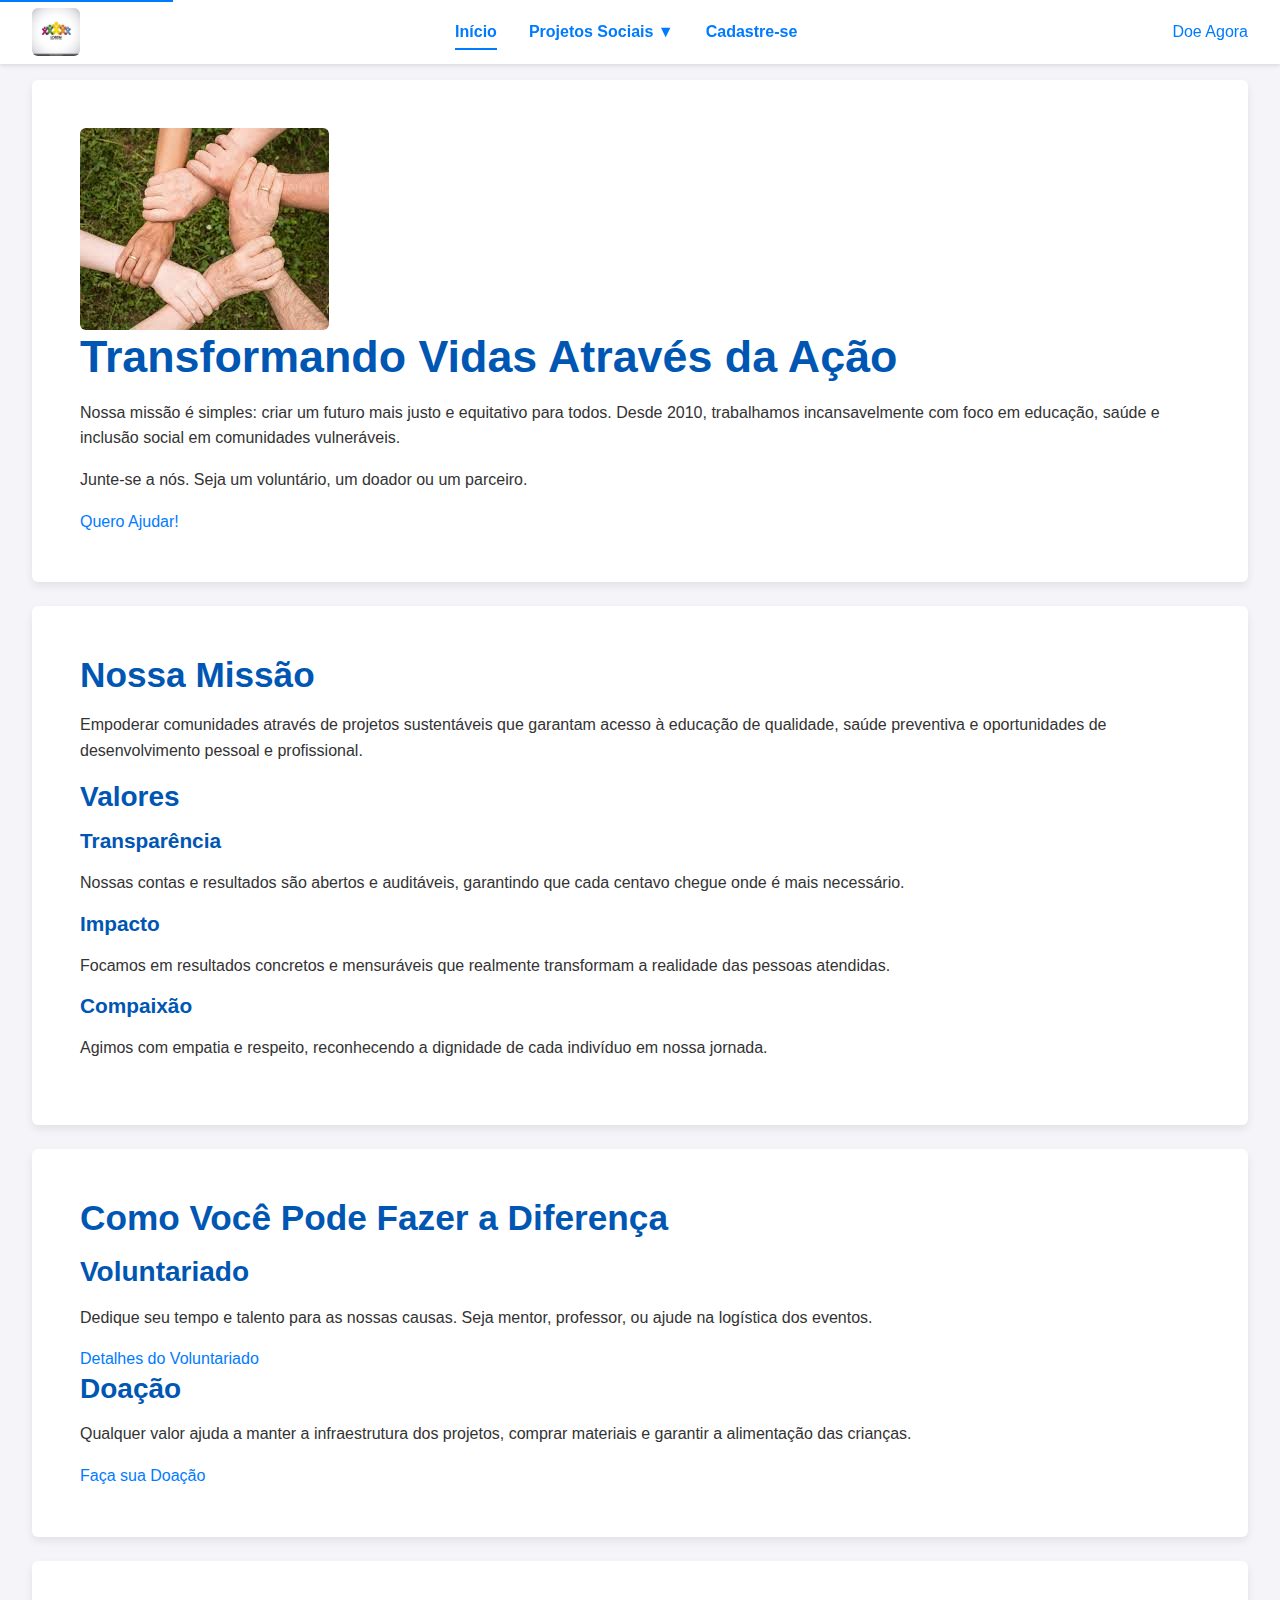
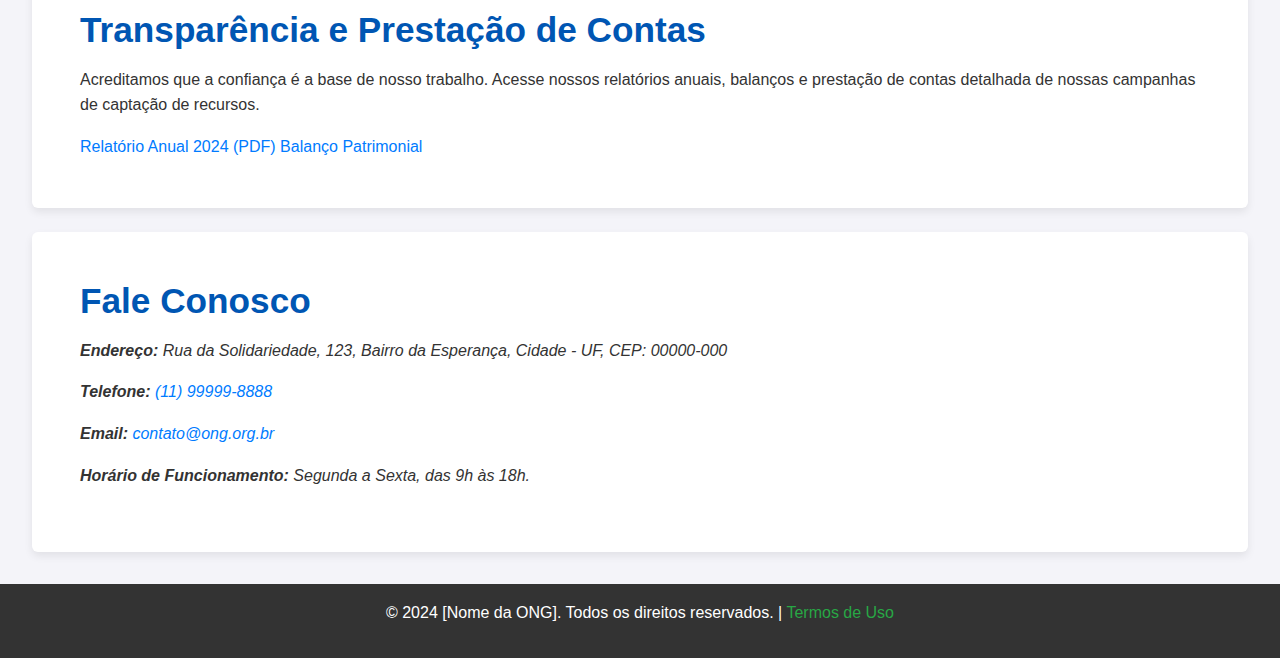
<file: index.html>
<!DOCTYPE html>
<html lang="pt-BR">
<head>
    <meta charset="UTF-8">
    <meta name="viewport" content="width=device-width, initial-scale=1.0">
    <meta name="description" content="Conheça a nossa ONG: missão, visão, valores e projetos sociais. Ajude a transformar vidas!">
    <meta name="keywords" content="ONG, doação, voluntariado, projetos sociais, impacto social">
    <title>Início - [Nome da ONG] | Juntos Pela Causa</title>
    <link rel="stylesheet" href="css/style.css"> <link rel="icon" href="img/ong-logo.png"> 
</head>
<body>
    <a href="#conteudo-principal" class="skip-link">Pular para o conteúdo</a>

    <header>
        <div class="logo">
            <img src="img/ong-logo.png" alt="Logotipo da ONG - Juntos Pela Causa">
        </div>
        
        <button class="menu-toggle" aria-controls="navegacao-principal" aria-expanded="false" aria-label="Abrir Menu">☰</button>
        
        <nav aria-label="Navegação Principal" id="navegacao-principal">
            <ul>
                <li><a href="index.html" aria-current="page">Início</a></li>
                <li class="dropdown">
                    <a href="projetos.html" role="button" aria-expanded="false">Projetos Sociais ▼</a>
                    <ul class="dropdown-content">
                        <li><a href="projetos.html#raizes">Raízes do Futuro</a></li>
                        <li><a href="projetos.html#conexao">Conexão Digital</a></li>
                        <li><a href="projetos.html#saude">Saúde Comunitária</a></li>
                    </ul>
                </li>
                <li><a href="cadastro.html">Cadastre-se</a></li>
            </ul>
        </nav>
        <a href="projetos.html#doacao" class="cta-button cta-header">Doe Agora</a>
    </header>

    <main id="conteudo-principal" role="main">
        
        <section class="hero-section">
            <figure>
                <img src="img/hero.jpg.jpg" alt="Foto de voluntários felizes em uma ação social.">
            </figure>
            <div>
                <h1>Transformando Vidas Através da Ação</h1>
                <p>Nossa missão é simples: criar um futuro mais justo e equitativo para todos. Desde 2010, trabalhamos incansavelmente com foco em educação, saúde e inclusão social em comunidades vulneráveis.</p>
                <p>Junte-se a nós. Seja um voluntário, um doador ou um parceiro.</p>
                <a href="cadastro.html" class="cta-button">Quero Ajudar!</a>
            </div>
        </section>

        <section id="missao-e-valores">
            <h2>Nossa Missão</h2>
            <p>Empoderar comunidades através de projetos sustentáveis que garantam acesso à educação de qualidade, saúde preventiva e oportunidades de desenvolvimento pessoal e profissional.</p>
            
            <div class="valores">
                <h3>Valores</h3>
                <div class="destaques">
                    <article>
                        <h4>Transparência</h4>
                        <p>Nossas contas e resultados são abertos e auditáveis, garantindo que cada centavo chegue onde é mais necessário.</p>
                    </article>
                    <article>
                        <h4>Impacto</h4>
                        <p>Focamos em resultados concretos e mensuráveis que realmente transformam a realidade das pessoas atendidas.</p>
                    </article>
                    <article>
                        <h4>Compaixão</h4>
                        <p>Agimos com empatia e respeito, reconhecendo a dignidade de cada indivíduo em nossa jornada.</p>
                    </article>
                </div>
            </div>
        </section>

        <section id="como-ajudar">
            <h2>Como Você Pode Fazer a Diferença</h2>
            <div class="destaques">
                <article>
                    <h3>Voluntariado</h3>
                    <p>Dedique seu tempo e talento para as nossas causas. Seja mentor, professor, ou ajude na logística dos eventos.</p>
                    <a href="projetos.html#voluntariado" class="cta-button cta-secundario">Detalhes do Voluntariado</a>
                </article>
                <article>
                    <h3>Doação</h3>
                    <p>Qualquer valor ajuda a manter a infraestrutura dos projetos, comprar materiais e garantir a alimentação das crianças.</p>
                    <a href="projetos.html#doacao" class="cta-button cta-secundario">Faça sua Doação</a>
                </article>
            </div>
        </section>

        <section id="transparencia">
            <h2>Transparência e Prestação de Contas</h2>
            <p>Acreditamos que a confiança é a base de nosso trabalho. Acesse nossos relatórios anuais, balanços e prestação de contas detalhada de nossas campanhas de captação de recursos.</p>
            <a href="#" class="document-link" target="_blank">Relatório Anual 2024 (PDF)</a>
            <a href="#" class="document-link" target="_blank">Balanço Patrimonial</a>
        </section>

        <section id="contato">
            <h2>Fale Conosco</h2>
            <address>
                <p><strong>Endereço:</strong> Rua da Solidariedade, 123, Bairro da Esperança, Cidade - UF, CEP: 00000-000</p>
                <p><strong>Telefone:</strong> <a href="tel:+5511999998888">(11) 99999-8888</a></p>
                <p><strong>Email:</strong> <a href="mailto:contato@ong.org.br">contato@ong.org.br</a></p>
                <p><strong>Horário de Funcionamento:</strong> Segunda a Sexta, das 9h às 18h.</p>
            </address>
        </section>
    </main>

    <footer>
        <p>&copy; 2024 [Nome da ONG]. Todos os direitos reservados. | <a href="#">Termos de Uso</a></p>
    </footer>

    <script src="js/script.js" type="module"></script>
</body>
</html>
</file>
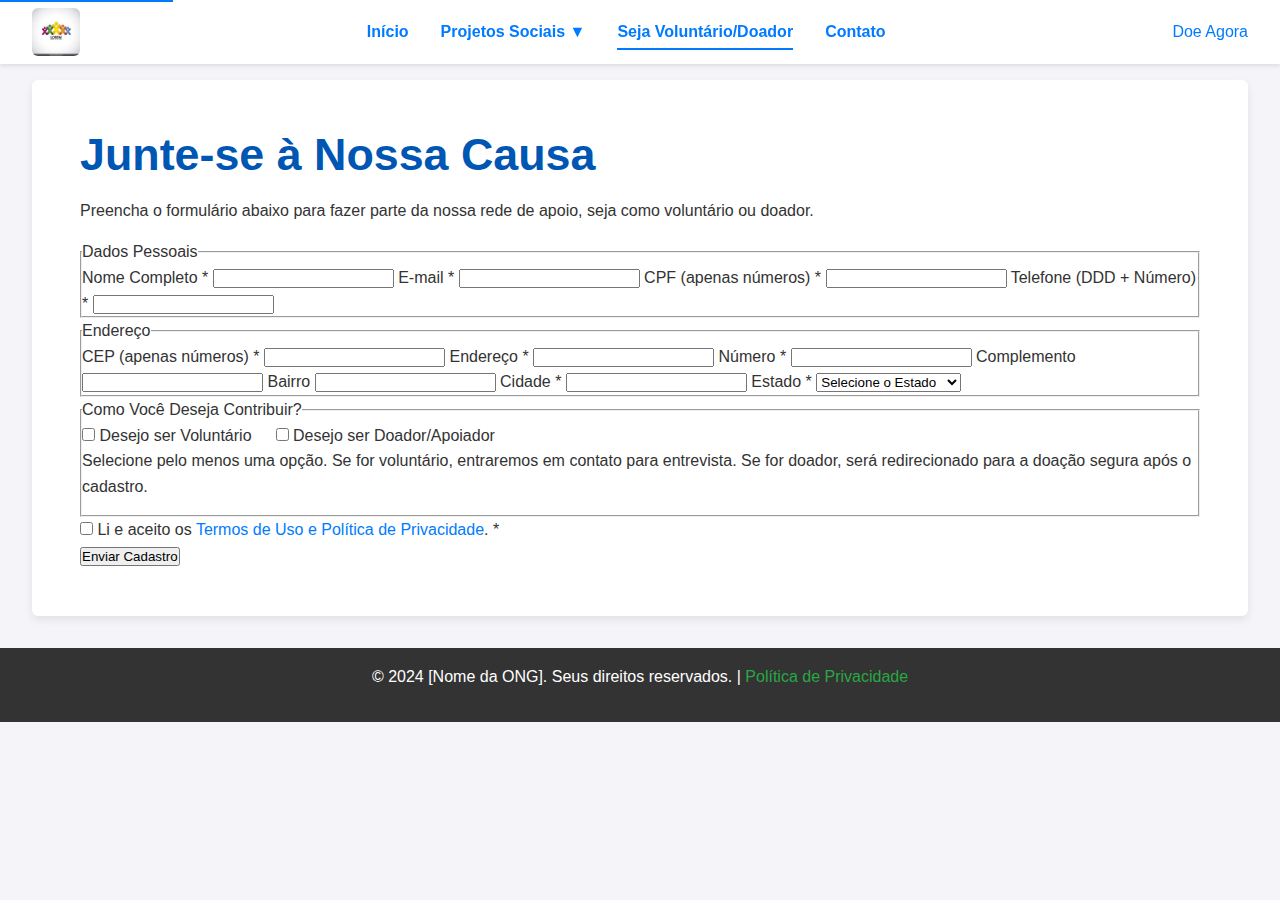
<file: cadastro.html>
<!DOCTYPE html>
<html lang="pt-BR">
<head>
    <meta charset="UTF-8">
    <meta name="viewport" content="width=device-width, initial-scale=1.0">
    <meta name="description" content="Página de cadastro para Voluntários e Doadores. Preencha o formulário para fazer parte da nossa rede de apoio.">
    <title>Cadastro - Seja Voluntário ou Doador | [Nome da ONG]</title>
    <link rel="stylesheet" href="css/style.css">
</head>
<body>
    <a href="#conteudo-principal" class="skip-link">Pular para o conteúdo</a>

    <header>
        <div class="logo">
            <img src="img/ong-logo.png" alt="Logotipo da ONG - Juntos Pela Causa">
        </div>
        
        <button class="menu-toggle" aria-controls="navegacao-principal" aria-expanded="false" aria-label="Abrir Menu">☰</button>
        
        <nav aria-label="Navegação Principal" id="navegacao-principal">
            <ul>
                <li><a href="index.html">Início</a></li>
                <li class="dropdown">
                    <a href="projetos.html" role="button" aria-expanded="false">Projetos Sociais ▼</a>
                    <ul class="dropdown-content">
                        <li><a href="projetos.html#raizes">Raízes do Futuro</a></li>
                        <li><a href="projetos.html#conectividade">Conectividade e Inclusão</a></li>
                    </ul>
                </li>
                <li><a href="cadastro.html" aria-current="page">Seja Voluntário/Doador</a></li>
                <li><a href="contato.html">Contato</a></li>
            </ul>
        </nav>

        <a href="projetos.html#doacao" class="cta-button cta-header">Doe Agora</a>
    </header>

    <main id="conteudo-principal">
        <section id="cadastro" class="form-grid">
            <h1>Junte-se à Nossa Causa</h1>
            <p class="intro-form">Preencha o formulário abaixo para fazer parte da nossa rede de apoio, seja como voluntário ou doador.</p>

            <form id="cadastroForm" action="processa-cadastro.php" method="POST" novalidate>
                <fieldset class="campo-grid-span">
                    <legend>Dados Pessoais</legend>
                    <label for="nome">Nome Completo *</label>
                    <input type="text" id="nome" name="nome" required>

                    <label for="email">E-mail *</label>
                    <input type="email" id="email" name="email" required>
                    
                    <label for="cpf">CPF (apenas números) *</label>
                    <input type="text" id="cpf" name="cpf" maxlength="11" required pattern="\d{11}">

                    <label for="telefone">Telefone (DDD + Número) *</label>
                    <input type="text" id="telefone" name="telefone" required>
                </fieldset>
                
                <fieldset class="campo-grid-span">
                    <legend>Endereço</legend>
                    <label for="cep">CEP (apenas números) *</label>
                    <input type="text" id="cep" name="cep" maxlength="8" required pattern="\d{8}">

                    <label for="endereco">Endereço *</label>
                    <input type="text" id="endereco" name="endereco" required> 

                    <label for="numero">Número *</label>
                    <input type="text" id="numero" name="numero" required>

                    <label for="complemento">Complemento</label>
                    <input type="text" id="complemento" name="complemento">

                    <label for="bairro">Bairro</label>
                    <input type="text" id="bairro" name="bairro">

                    <label for="cidade">Cidade *</label>
                    <input type="text" id="cidade" name="cidade" required>

                    <label for="estado">Estado *</label>
                    <select id="estado" name="estado" required>
                        <option value="">Selecione o Estado</option>
                        <option value="AC">Acre</option>
                        <option value="AL">Alagoas</option>
                        <option value="AP">Amapá</option>
                        <option value="AM">Amazonas</option>
                        <option value="BA">Bahia</option>
                        <option value="CE">Ceará</option>
                        <option value="DF">Distrito Federal</option>
                        <option value="ES">Espírito Santo</option>
                        <option value="GO">Goiás</option>
                        <option value="MA">Maranhão</option>
                        <option value="MT">Mato Grosso</option>
                        <option value="MS">Mato Grosso do Sul</option>
                        <option value="MG">Minas Gerais</option>
                        <option value="PA">Pará</option>
                        <option value="PB">Paraíba</option>
                        <option value="PR">Paraná</option>
                        <option value="PE">Pernambuco</option>
                        <option value="PI">Piauí</option>
                        <option value="RJ">Rio de Janeiro</option>
                        <option value="RN">Rio Grande do Norte</option>
                        <option value="RS">Rio Grande do Sul</option>
                        <option value="RO">Rondônia</option>
                        <option value="RR">Roraima</option>
                        <option value="SC">Santa Catarina</option>
                        <option value="SP">São Paulo</option>
                        <option value="SE">Sergipe</option>
                        <option value="TO">Tocantins</option>
                    </select>
                </fieldset>

                <fieldset class="campo-grid-span" id="interesse-field">
                    <legend>Como Você Deseja Contribuir?</legend>
                    
                    <div class="opcoes-interesse">
                        <label>
                            <input type="checkbox" id="voluntario" name="interesse" value="voluntario"> Desejo ser Voluntário
                        </label>
                        
                        <label>
                            <input type="checkbox" id="doador" name="interesse" value="doador"> Desejo ser Doador/Apoiador
                        </label>
                    </div>

                    <div role="alert" id="alerta-ajuda" class="alert-warning">
                        <p id="mensagem-alerta">Selecione pelo menos uma opção. Se for voluntário, entraremos em contato para entrevista. Se for doador, será redirecionado para a doação segura após o cadastro.</p>
                    </div>
                </fieldset>

                <div class="termos">
                    <input type="checkbox" id="aceite_termos" name="aceite_termos" required>
                    <label for="aceite_termos">Li e aceito os <a href="#" target="_blank">Termos de Uso e Política de Privacidade</a>. *</label>
                </div>

                <button type="submit" class="cta-button">Enviar Cadastro</button>
            </form>
        </section>
    </main>

    <footer>
        <p>&copy; 2024 [Nome da ONG]. Seus direitos reservados. | <a href="#">Política de Privacidade</a></p>
    </footer>

    <script src="js/script.js"></script>
</body>
</html>
</file>
<file: css/style.css>
/*
 * Arquivo Principal do CSS.
 * Importa todos os módulos e o arquivo de responsividade.
 * Estrutura Modular CSS.
 */

/* * Módulos 
 * CORRIGIDO: Removida a referência 'modules/' (que estava incorreta).
 * O style.css agora busca os arquivos modulares na mesma pasta (a pasta 'css/').
 */
@import url('_reset.css');
@import url('_design-system.css');
@import url('_base.css');
@import url('_components.css');
@import url('_layout.css');
@import url('_navigation.css');
@import url('_pages.css');

/* Responsividade (Media Queries) */
@import url('_responsive.css');
</file>
